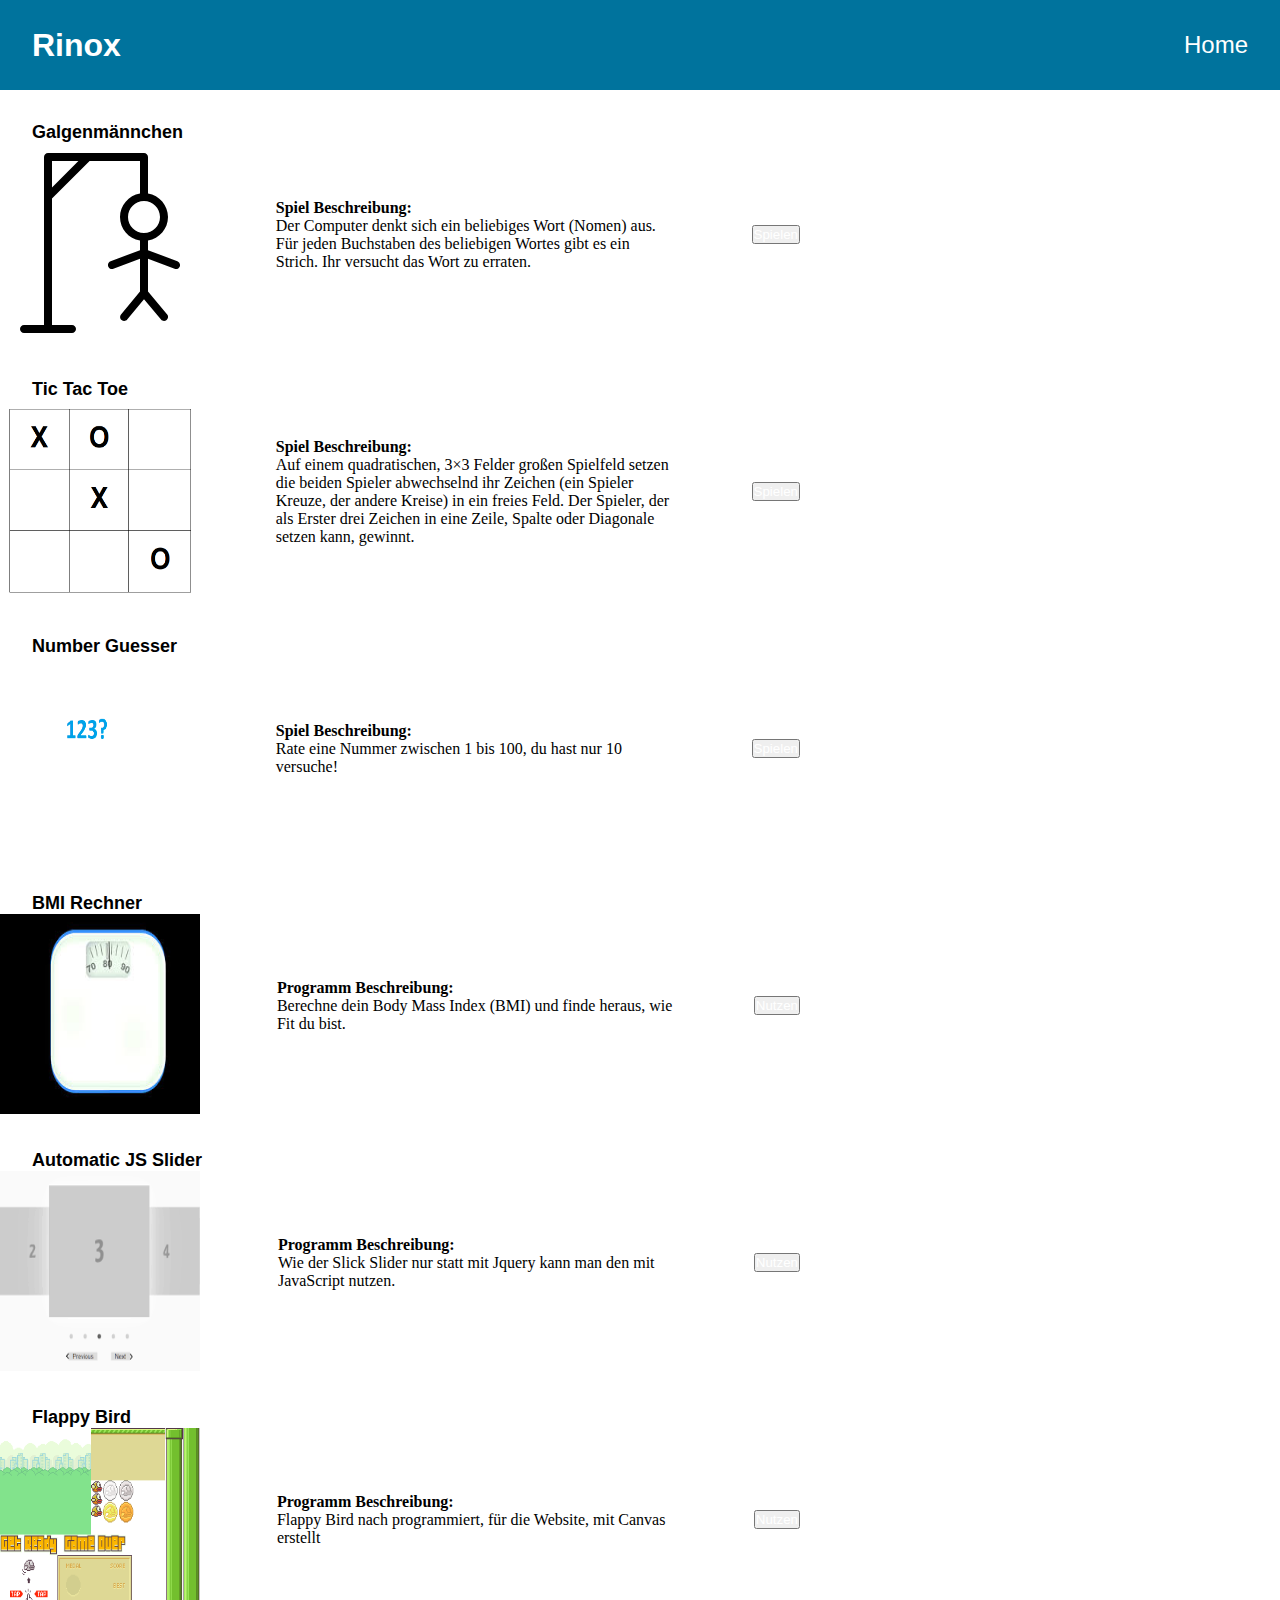
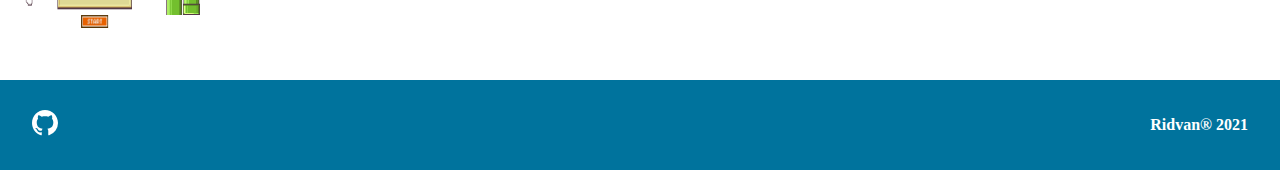
<file: index.html>
<!doctype html> 
<html lang="de">
    <head>
        <title>JsGames Index</title>
        <meta charset="UTF-8">
        <meta name="viewport" content="width=device-width, initial-scale=1">
        <link href="https://cdn.jsdelivr.net/npm/bootstrap@5.1.1/dist/css/bootstrap.min.css" rel="stylesheet" integrity="sha384-F3w7mX95PdgyTmZZMECAngseQB83DfGTowi0iMjiWaeVhAn4FJkqJByhZMI3AhiU" crossorigin="anonymous">
        <link rel="stylesheet" href="index.css">
    </head>
    <body>
       <div class="page-header">
           <h1 class="heading">Rinox</h1>
           <a class="icon" href="index.html">Home</a>
       </div>

       <div class="page-section">
           <div class="container">
               <div>
                   <p class="spielüschrift">Galgenmännchen</p>
                   <img class="hangmanimg" src="./bilder2/hangman.svg" alt="...">
               </div>
               <div class="beschreibung">
                   <p><b>Spiel Beschreibung:</b></p>
                   <p>Der Computer denkt sich ein beliebiges Wort (Nomen) aus.
                    Für jeden Buchstaben des beliebigen Wortes gibt es ein Strich.
                    Ihr versucht das Wort zu erraten.</p>
               </div>
               <div>
                <button id="spiel1btn" type="button" class="btn btn-primary"><a class="spiel" href="hangmangame/hangman.html">Spielen</a></button>
               </div>

           </div>
           <div class="container">
               <div>
                   <p class="spielüschrift">Tic Tac Toe</p>
                   <img class="hangmanimg" src="./bilder2/ttt.png" alt="..." /> 
               </div>
               <div class="beschreibung">
                   <p><b>Spiel Beschreibung:</b></p>
                   <p>Auf einem quadratischen, 3×3 Felder großen Spielfeld setzen die beiden Spieler abwechselnd ihr Zeichen (ein Spieler Kreuze, der andere Kreise) 
                   in ein freies Feld. Der Spieler, der als Erster drei Zeichen in eine Zeile, Spalte oder Diagonale setzen kann, gewinnt.
               </div>
               <div>
                <button id="spiel1btn" type="button" class="btn btn-primary"><a class="spiel" href="./tictactoe/ttt.html">Spielen</a></button>
               </div>
           </div>

           <div class="container">
            <div>
                <p class="spielüschrift">Number Guesser</p>
                <img class="hangmanimg" src="./bilder2/Unbenannt.png" alt="..." />
            </div>
            <div class="beschreibung">
                <p><b>Spiel Beschreibung:</b></p>
                <p>Rate eine Nummer zwischen 1 bis 100, du hast nur 10 versuche!</p>
            </div>
            <div>
                <button id="spiel1btn" type="button" class="btn btn-primary"><a class="spiel" href="numberguesser/nb.html">Spielen</a></button>
            </div>
        </div>
        <div class="container">
         <div>
             <p class="spielüschrift">BMI Rechner</p>
             <img class="hangmanimg" src="./bilder2/waage.jpg" alt="..." />
         </div>
         <div class="beschreibung">
             <p><b>Programm Beschreibung:</b></p>
             <p>Berechne dein Body Mass Index (BMI) und finde heraus, wie Fit du bist.</p>
         </div>
         <div>
             <button id="spiel1btn" type="button" class="btn btn-primary"><a class="spiel" href="./bmirechner/bmi.html">Nutzen</a></button>
         </div>
       </div>
       <div class="container">
        <div>
            <p class="spielüschrift">Automatic JS Slider</p>
            <img class="hangmanimg" src="./bilder2/index.png" alt="..." />
        </div>
        <div class="beschreibung">
            <p><b>Programm Beschreibung:</b></p>
            <p>Wie der Slick Slider nur statt mit Jquery kann man den mit JavaScript nutzen.</p>
        </div>
        <div>
            <button id="spiel1btn" type="button" class="btn btn-primary"><a class="spiel" href="./slider/slider.html">Nutzen</a></button>
        </div>
      </div>
      <div class="container">
        <div>
            <p class="spielüschrift">Flappy Bird</p>
            <img class="hangmanimg" src="./FlappyBird neu/sprite.png" alt="..." />
        </div>
        <div class="beschreibung">
            <p><b>Programm Beschreibung:</b></p>
            <p>Flappy Bird nach programmiert, für die Website, mit Canvas erstellt</p>
        </div>
        <div>
            <button id="spiel1btn" type="button" class="btn btn-primary"><a class="spiel" href="./FlappyBird neu/index.html">Nutzen</a></button>
        </div>
      </div>


       <div class="page-footer">
           <a class="heading-footer" href="https://github.com/RidvanR"><svg xmlns="http://www.w3.org/2000/svg" width="26" height="26" fill="currentColor" class="bi bi-github" viewBox="0 0 16 16">
            <path d="M8 0C3.58 0 0 3.58 0 8c0 3.54 2.29 6.53 5.47 7.59.4.07.55-.17.55-.38 0-.19-.01-.82-.01-1.49-2.01.37-2.53-.49-2.69-.94-.09-.23-.48-.94-.82-1.13-.28-.15-.68-.52-.01-.53.63-.01 1.08.58 1.23.82.72 1.21 1.87.87 2.33.66.07-.52.28-.87.51-1.07-1.78-.2-3.64-.89-3.64-3.95 0-.87.31-1.59.82-2.15-.08-.2-.36-1.02.08-2.12 0 0 .67-.21 2.2.82.64-.18 1.32-.27 2-.27.68 0 1.36.09 2 .27 1.53-1.04 2.2-.82 2.2-.82.44 1.1.16 1.92.08 2.12.51.56.82 1.27.82 2.15 0 3.07-1.87 3.75-3.65 3.95.29.25.54.73.54 1.48 0 1.07-.01 1.93-.01 2.2 0 .21.15.46.55.38A8.012 8.012 0 0 0 16 8c0-4.42-3.58-8-8-8z"/>
          </svg></a>
           <div class="footer-leftside">
            <p class="reference">Ridvan® 2021</p>
           </div>
       </div>

        






        <script src="https://cdn.jsdelivr.net/npm/bootstrap@5.1.1/dist/js/bootstrap.bundle.min.js" integrity="sha384-/bQdsTh/da6pkI1MST/rWKFNjaCP5gBSY4sEBT38Q/9RBh9AH40zEOg7Hlq2THRZ" crossorigin="anonymous"></script>

    </body>
</html>
</file>
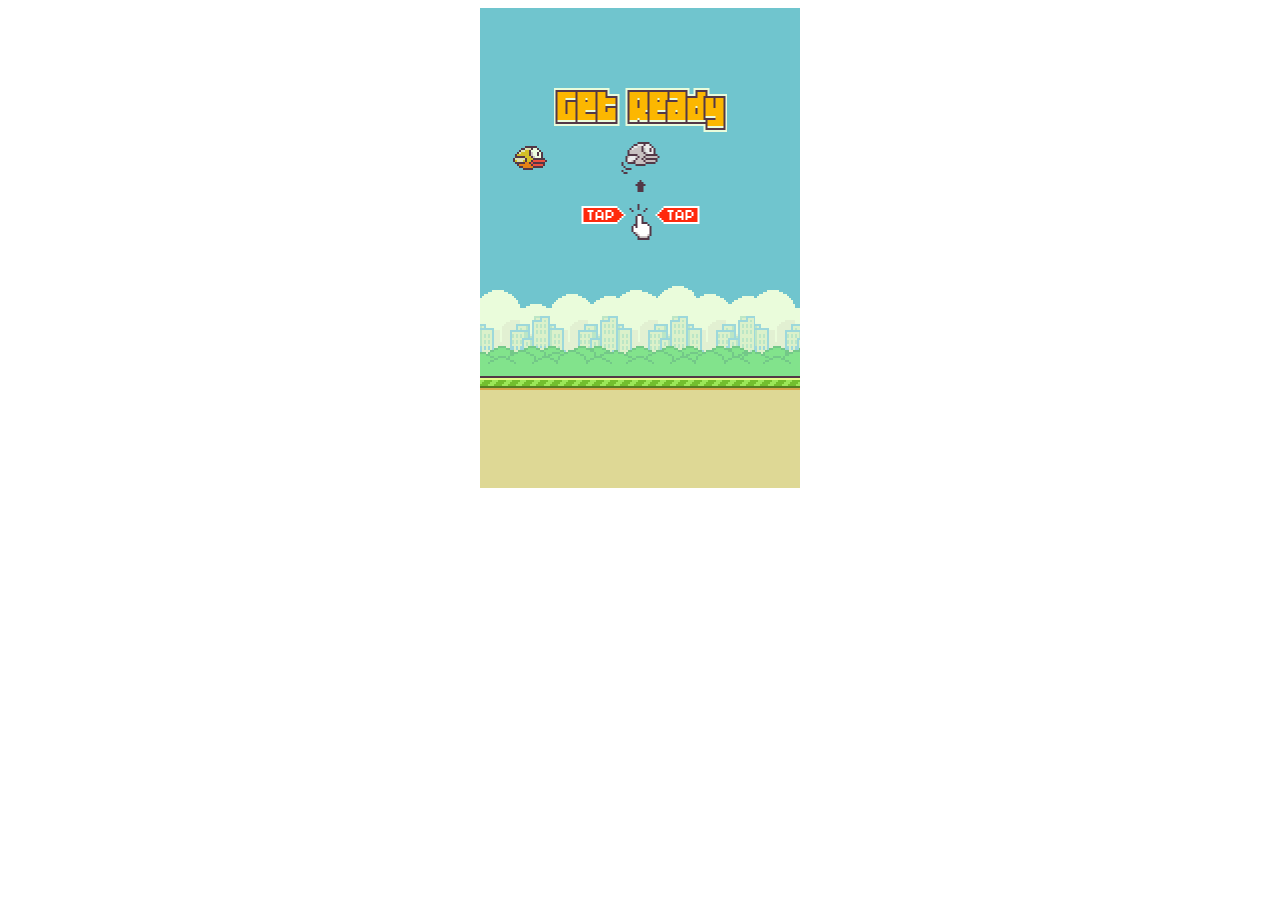
<file: FlappyBird neu/index.html>
<!DOCTYPE html>
<html>
    <head>
        <meta charset="UTF-8">
        <title>Flappy Bird</title>
        <link href="https://fonts.googleapis.com/css?family=Teko:700" rel="stylesheet">
        <style>
            canvas {
                border: 1px;
                display: block;
                margin: 0 auto;
            }
        </style>
    </head>
    <body>
        <canvas id="bird" width="320" height="480"></canvas>

        <script src="app.js"></script>
    </body>
    
</html>
</file>
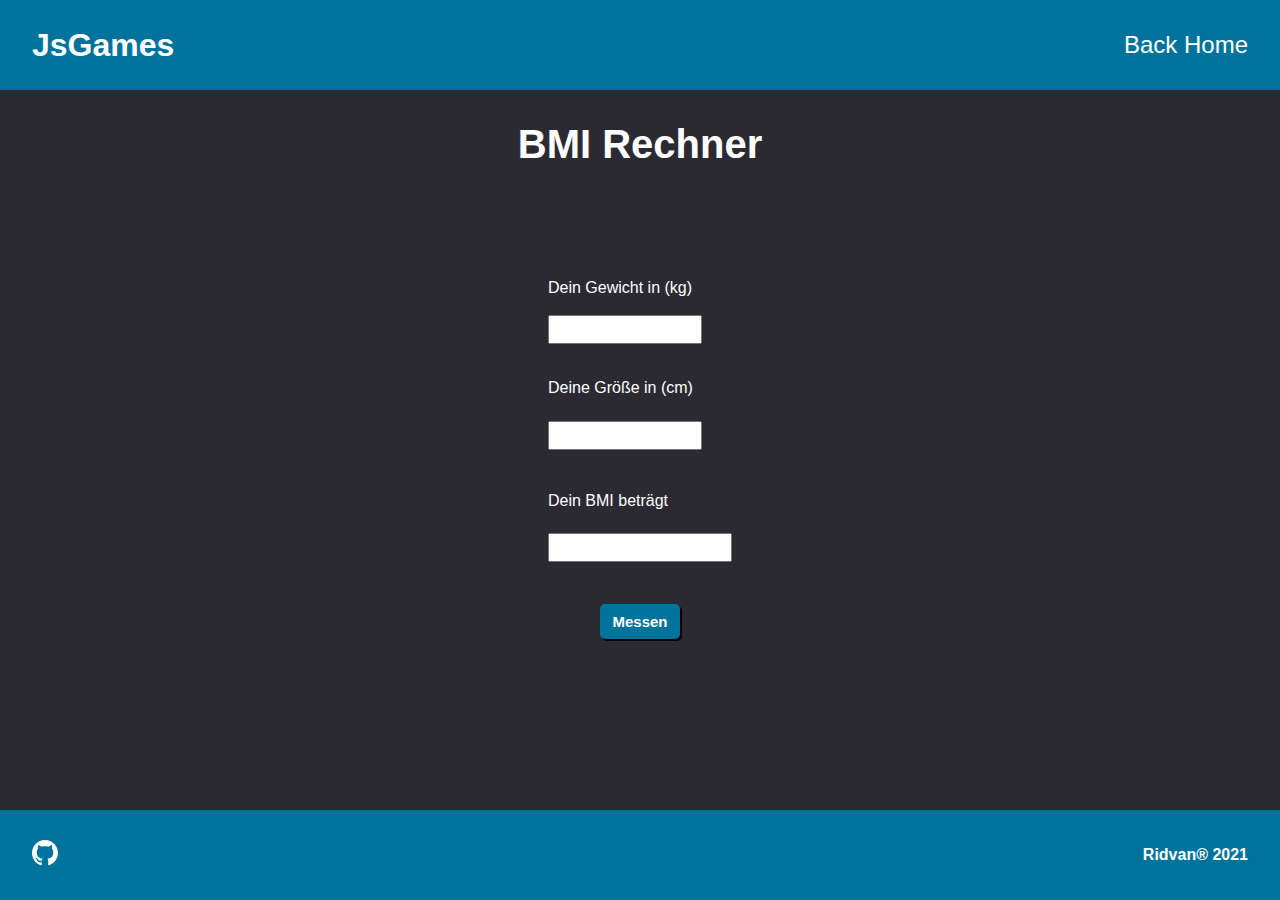
<file: bmirechner/bmi.html>
<!doctype html>
<html lang="de">
<head>
    <title>Bmi Rechner</title>
    <meta charset="UTF-8">
    <meta name="viewport" content="width=device-width, initial-scale=1.0">
    <link rel="stylesheet" href="bmi.css">
</head>
<body>
    <div id="wrapper">
        <header>
            <h1 class="heading">JsGames</h1>
            <a class="bhome" href="../index.html">Back Home</a>
        </header>

        <section>
            <h1 style="text-align: center; margin-top: 2rem; font-size: 40px; color: white;">BMI Rechner</h1>
            <div class="container">
                <label class="wlabel" for="weight">Dein Gewicht in (kg)</label><input id="weight-input" type="text"></input>
                <label class="hlabel" for="height">Deine Größe in (cm)</label><input id="height-input" type="text"></input>
                <label for="bmi-output" id="bmilabel">Dein BMI beträgt</label><input type="text" id="bmi-output" readonly></input>
                <button id="calcbutton">Messen</button>
            </div>

        </section>
           
    </div>
    <div class="page-footer">
        <a class="heading-footer" href="https://github.com/RidvanR"><svg xmlns="http://www.w3.org/2000/svg" width="26" fill="currentColor" height="26" class="bi bi-github" viewBox="0 0 16 16">
         <path d="M8 0C3.58 0 0 3.58 0 8c0 3.54 2.29 6.53 5.47 7.59.4.07.55-.17.55-.38 0-.19-.01-.82-.01-1.49-2.01.37-2.53-.49-2.69-.94-.09-.23-.48-.94-.82-1.13-.28-.15-.68-.52-.01-.53.63-.01 1.08.58 1.23.82.72 1.21 1.87.87 2.33.66.07-.52.28-.87.51-1.07-1.78-.2-3.64-.89-3.64-3.95 0-.87.31-1.59.82-2.15-.08-.2-.36-1.02.08-2.12 0 0 .67-.21 2.2.82.64-.18 1.32-.27 2-.27.68 0 1.36.09 2 .27 1.53-1.04 2.2-.82 2.2-.82.44 1.1.16 1.92.08 2.12.51.56.82 1.27.82 2.15 0 3.07-1.87 3.75-3.65 3.95.29.25.54.73.54 1.48 0 1.07-.01 1.93-.01 2.2 0 .21.15.46.55.38A8.012 8.012 0 0 0 16 8c0-4.42-3.58-8-8-8z"/>
       </svg></a>
        <div class="footer-leftside">
         <p class="reference">Ridvan® 2021</p>
        </div>
    </div>

    <script src="bmi.js" ></script>
</body>
</html>
</file>
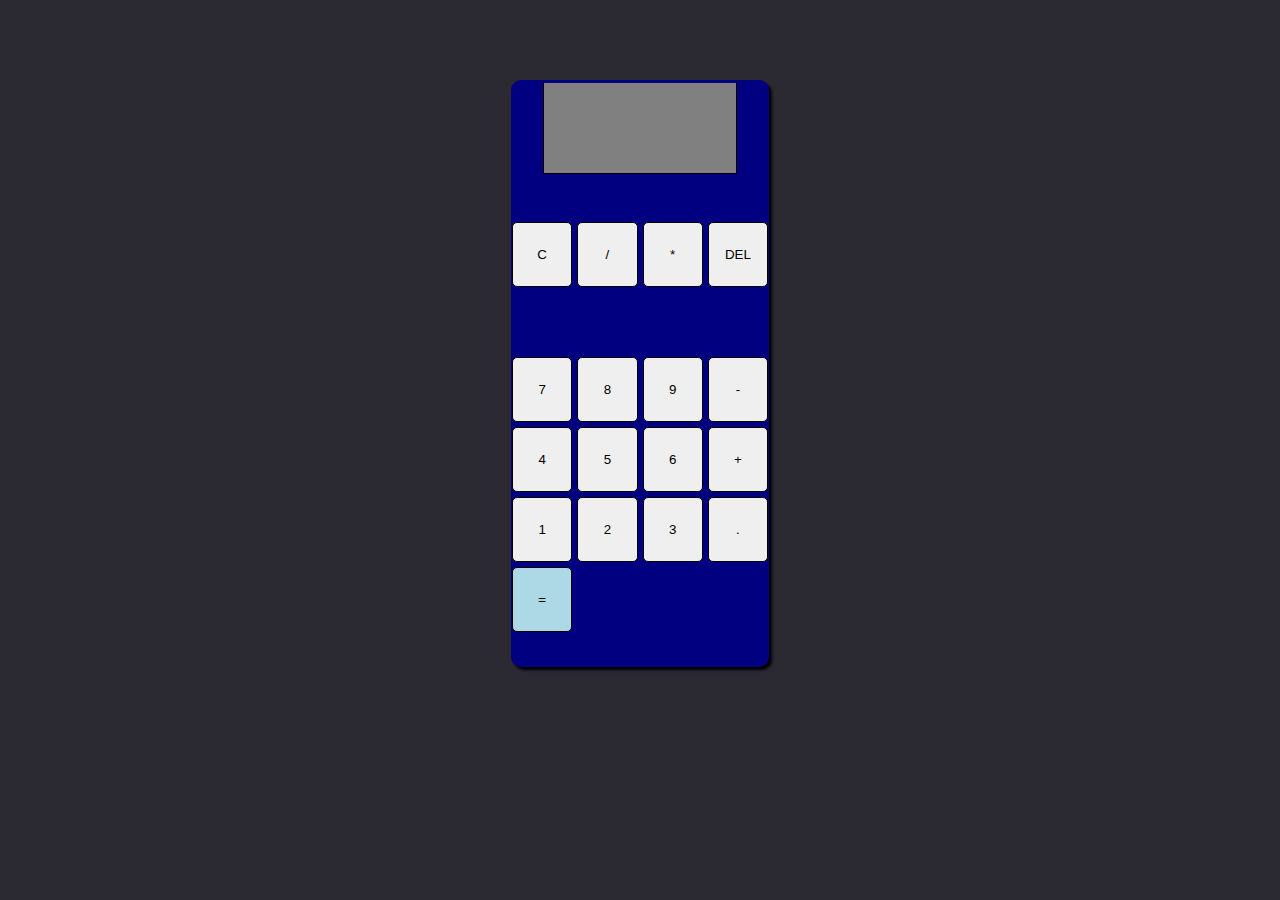
<file: calculator/calc.html>
<!doctype html>
<html lang="de">
<head>
    <title>Taschenrechner</title>
    <meta charset="UTF-8">
    <meta name="viewport" content="width=device-width, initial-scale=1">
    <link href="https://cdn.jsdelivr.net/npm/bootstrap@5.1.1/dist/css/bootstrap.min.css" rel="stylesheet" integrity="sha384-F3w7mX95PdgyTmZZMECAngseQB83DfGTowi0iMjiWaeVhAn4FJkqJByhZMI3AhiU" crossorigin="anonymous">
    <link rel="stylesheet" href="calc.css">
</head>
<body>

        <div class="container"> <!-- Erstellung vom Gehäuse des Taschenrechners -->
            <div class="output" id="output"> <!--Erstellung vom Display-->
                <div id="display" style="font-weight: bold; font-family: Arial, Helvetica, sans-serif; font-size: 30px;"></div>
                <div id="display1" style="font-weight: bold; font-family: Arial, Helvetica, sans-serif; font-size: 30px; text-decoration: underline;"></div>
            </div> <!--Endtag von Erstellung des Displays-->
            <div class="numberbtn" id="numberbtn"> <!--Erstellung von den Tasten-->
                <button class="button">C</button>
                <button class="button">/</button>
                <button class="button">*</button>
                <button class="button">DEL</button>
                <button class="button">7</button>
                <button class="button">8</button>
                <button class="button">9</button>
                <button class="button">-</button>
                <button class="button">4</button>
                <button class="button">5</button>
                <button class="button">6</button>
                <button class="button">+</button>
                <button class="button">1</button>
                <button class="button">2</button>
                <button class="button">3</button>
                <button class="button">.</button>
                <button  id="equal" class="button">=</button>
            </div> <!--Endtag von Erstellung der Tasten-->
        </div> <!--End-Tag vom Gehäuse des Taschenrechners-->

        <script src="calc.js"></script>
</body>
</html>
</file>
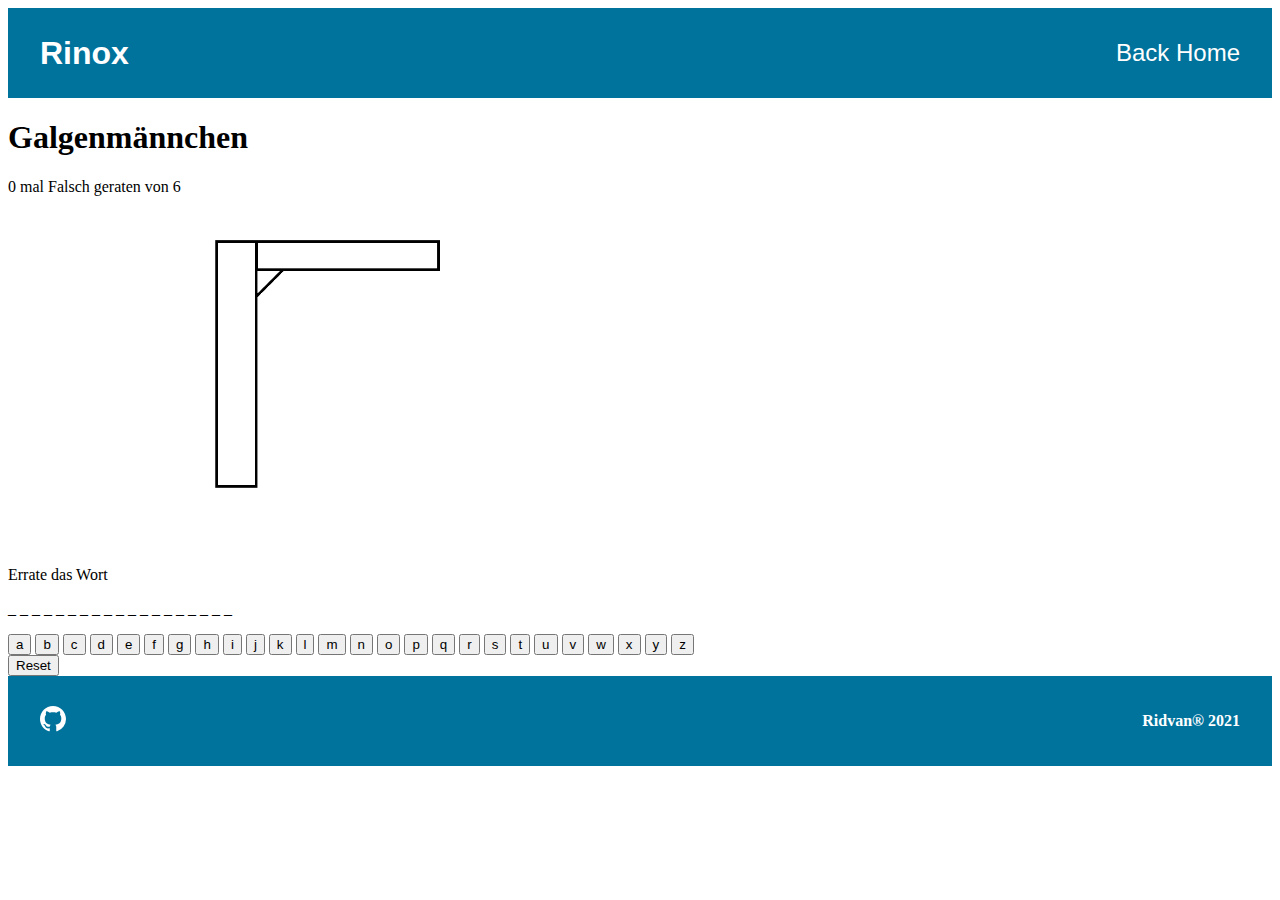
<file: hangmangame/hangman.html>
<!doctype html>
<html lang="de">
    <head>
        <title>Galgenmännchen</title>
        <meta charset="UTF-8">
        <meta name="viewport" content="width=device-width, initial-scale=1">
        <link href="https://cdn.jsdelivr.net/npm/bootstrap@5.1.1/dist/css/bootstrap.min.css" rel="stylesheet" integrity="sha384-F3w7mX95PdgyTmZZMECAngseQB83DfGTowi0iMjiWaeVhAn4FJkqJByhZMI3AhiU" crossorigin="anonymous">
        <link rel="stylesheet" href="hangman.css">
    </head>
    <body>
        <div class="page-header">
            <h1 class="heading1">Rinox</h1>
            <a class="home" href="../index.html">Back Home</a>
        </div>

        <div class="container">
            <h1 class="text-center">Galgenmännchen</h1>
            <div class="float-right"><span id="mistakes">0</span> mal Falsch geraten von <span id="maxWrong"></span></div>
            <div class="text-center">
                <img id='hangManPic' src="../bilder/0.png" alt=":(" height="350px" />
                <p>Errate das Wort</p>
                <p id="wordSpotlight"> Hier geht das Wort</p>
                <div id="keyboard"></div>
                <button class="btn btn-info" onClick="reset()">Reset</button>
            </div>


        </div>
        <div class="page-footer">
            <a class="heading-footer" href="https://github.com/RidvanR"><svg xmlns="http://www.w3.org/2000/svg" width="26" height="26" fill="currentColor" class="bi bi-github" viewBox="0 0 16 16">
                <path d="M8 0C3.58 0 0 3.58 0 8c0 3.54 2.29 6.53 5.47 7.59.4.07.55-.17.55-.38 0-.19-.01-.82-.01-1.49-2.01.37-2.53-.49-2.69-.94-.09-.23-.48-.94-.82-1.13-.28-.15-.68-.52-.01-.53.63-.01 1.08.58 1.23.82.72 1.21 1.87.87 2.33.66.07-.52.28-.87.51-1.07-1.78-.2-3.64-.89-3.64-3.95 0-.87.31-1.59.82-2.15-.08-.2-.36-1.02.08-2.12 0 0 .67-.21 2.2.82.64-.18 1.32-.27 2-.27.68 0 1.36.09 2 .27 1.53-1.04 2.2-.82 2.2-.82.44 1.1.16 1.92.08 2.12.51.56.82 1.27.82 2.15 0 3.07-1.87 3.75-3.65 3.95.29.25.54.73.54 1.48 0 1.07-.01 1.93-.01 2.2 0 .21.15.46.55.38A8.012 8.012 0 0 0 16 8c0-4.42-3.58-8-8-8z"/>
              </svg></a>
             <p class="reference">Ridvan® 2021</p>
            </div>



        <script src="../hangmangame/hangman.js"></script>
    </body>
</html>
</file>
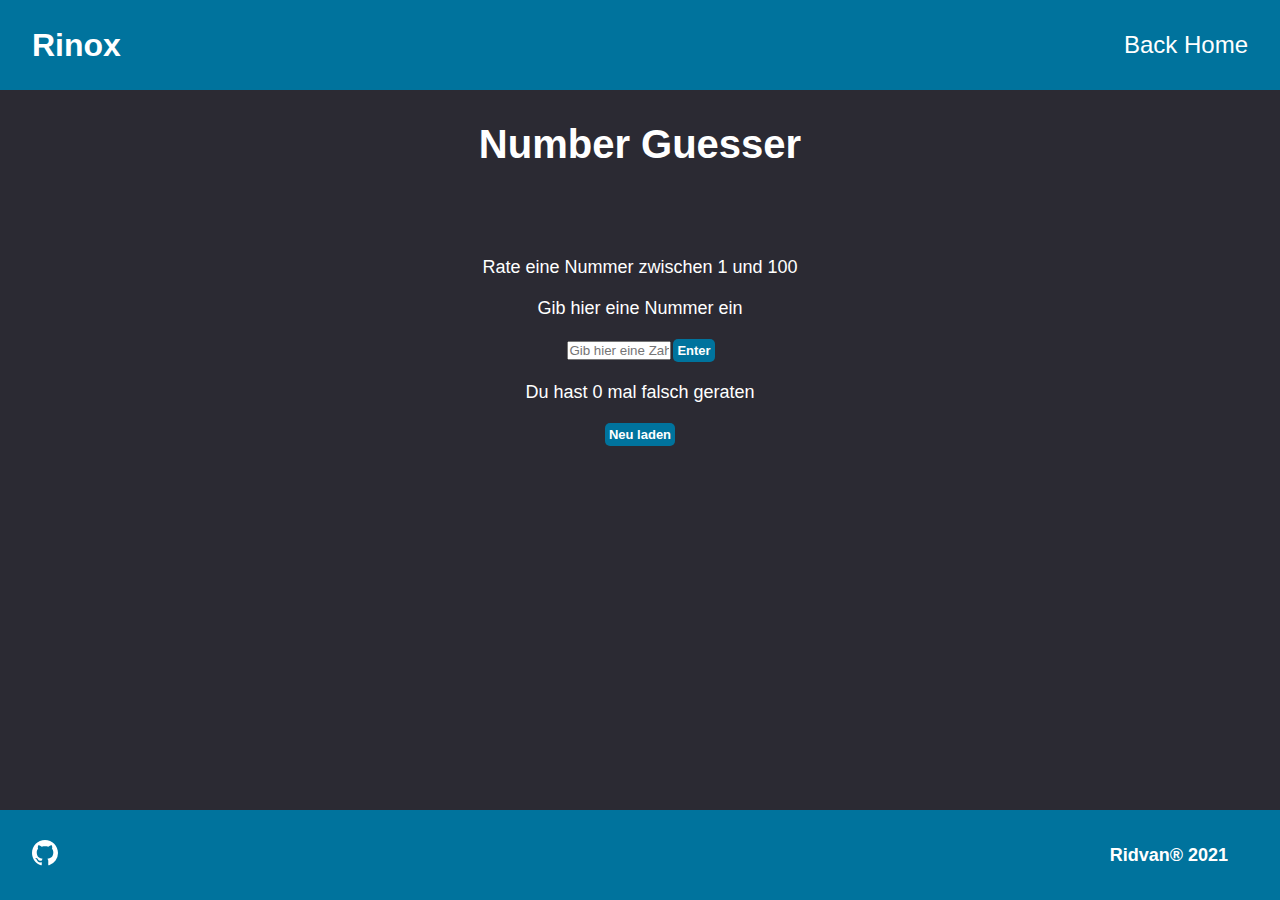
<file: numberguesser/nb.html>
<!DOCTYPE html>
<html lang="de">
    <head>
        <title>Number Guesser</title>
        <meta charset="UTF-8">
        <meta name="viewport" content="width=device-width, initial-scale=1">
        <link rel="stylesheet" href="nb.css">
    </head>
    <body>
        <header>
            <h1 class="heading">Rinox</h1>
            <a class="backhome" href="../index.html"> Back Home</a>
        </header>
        <h1 style="text-align: center; margin-top: 2rem; font-size: 40px; color: white;">Number Guesser</h1>
        <div class="container">
            <p>Rate eine Nummer zwischen 1 und 100</p>
            <p id="output-text">Gib hier eine Nummer ein</p>
            <input type="text" id="userInput" placeholder="Gib hier eine Zahl ein"><button class="new" id="btn">Enter</button>
            <p id="wrongGuesses"> Du hast 0 mal falsch geraten</p>
            <button class="new" id="new">Neu laden</button>
        </div>
        <div class="page-footer">
            <a class="heading-footer" href="https://github.com/RidvanR"><svg xmlns="http://www.w3.org/2000/svg" width="26" height="26" fill="currentColor" class="bi bi-github" viewBox="0 0 16 16">
             <path d="M8 0C3.58 0 0 3.58 0 8c0 3.54 2.29 6.53 5.47 7.59.4.07.55-.17.55-.38 0-.19-.01-.82-.01-1.49-2.01.37-2.53-.49-2.69-.94-.09-.23-.48-.94-.82-1.13-.28-.15-.68-.52-.01-.53.63-.01 1.08.58 1.23.82.72 1.21 1.87.87 2.33.66.07-.52.28-.87.51-1.07-1.78-.2-3.64-.89-3.64-3.95 0-.87.31-1.59.82-2.15-.08-.2-.36-1.02.08-2.12 0 0 .67-.21 2.2.82.64-.18 1.32-.27 2-.27.68 0 1.36.09 2 .27 1.53-1.04 2.2-.82 2.2-.82.44 1.1.16 1.92.08 2.12.51.56.82 1.27.82 2.15 0 3.07-1.87 3.75-3.65 3.95.29.25.54.73.54 1.48 0 1.07-.01 1.93-.01 2.2 0 .21.15.46.55.38A8.012 8.012 0 0 0 16 8c0-4.42-3.58-8-8-8z"/>
           </svg></a>
            <div class="footer-leftside">
             <p class="reference">Ridvan® 2021</p>
            </div>
        </div>

        <script src="nb.js"></script>
    </body>
</html>
</file>
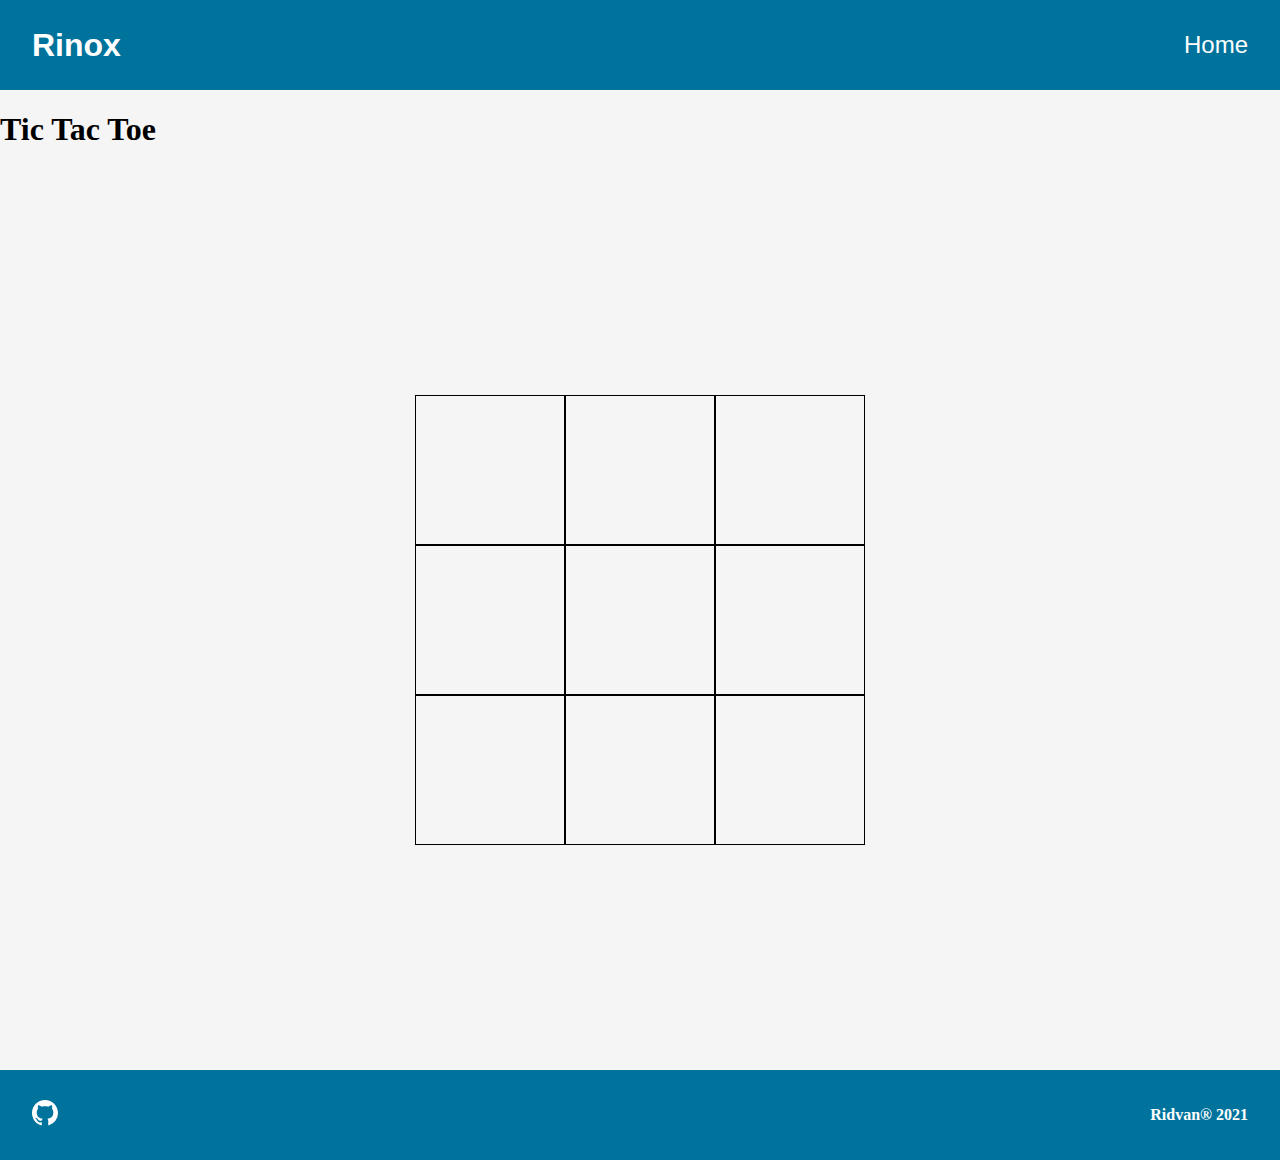
<file: tictactoe/ttt.html>
<!doctype html>
<html lan="de">
<head>
    <title>JsSpiele</title>
    <meta charset="UTF-8">
    <meta name="viewport" content="width=device-width, initial-scale=1">
    <link href="https://cdn.jsdelivr.net/npm/bootstrap@5.1.1/dist/css/bootstrap.min.css" rel="stylesheet" integrity="sha384-F3w7mX95PdgyTmZZMECAngseQB83DfGTowi0iMjiWaeVhAn4FJkqJByhZMI3AhiU" crossorigin="anonymous">
    <link rel="stylesheet" href="../tictactoe/ttt.css">
    <script src="ttt.js" defer></script>
</head>
<body>

    <div class="page-header">
        <h1 class="heading">Rinox</h1>
        <a class="icon" href="../index.html">Home</a>
    </div>

    <div class="text-center">
        <h1>Tic Tac Toe</h1>
    </div>
    <div class="board" id="board">
        <div class="cell"  data-cell></div>
        <div class="cell"  data-cell></div>
        <div class="cell"  data-cell></div>
        <div class="cell"  data-cell></div>
        <div class="cell"  data-cell></div>
        <div class="cell"  data-cell></div>
        <div class="cell"  data-cell></div>
        <div class="cell"  data-cell></div>
        <div class="cell"  data-cell></div>
    </div>

    <div class="winning-message" id="winningMessage">
        <div data-winnig-message-text></div>
        <button id="restartButton">Restart</button>
    </div>

    <div class="page-footer">
        <a class="heading-footer" href="https://github.com/RidvanR"><svg xmlns="http://www.w3.org/2000/svg" width="26" height="26" fill="currentColor" class="bi bi-github" viewBox="0 0 16 16">
            <path d="M8 0C3.58 0 0 3.58 0 8c0 3.54 2.29 6.53 5.47 7.59.4.07.55-.17.55-.38 0-.19-.01-.82-.01-1.49-2.01.37-2.53-.49-2.69-.94-.09-.23-.48-.94-.82-1.13-.28-.15-.68-.52-.01-.53.63-.01 1.08.58 1.23.82.72 1.21 1.87.87 2.33.66.07-.52.28-.87.51-1.07-1.78-.2-3.64-.89-3.64-3.95 0-.87.31-1.59.82-2.15-.08-.2-.36-1.02.08-2.12 0 0 .67-.21 2.2.82.64-.18 1.32-.27 2-.27.68 0 1.36.09 2 .27 1.53-1.04 2.2-.82 2.2-.82.44 1.1.16 1.92.08 2.12.51.56.82 1.27.82 2.15 0 3.07-1.87 3.75-3.65 3.95.29.25.54.73.54 1.48 0 1.07-.01 1.93-.01 2.2 0 .21.15.46.55.38A8.012 8.012 0 0 0 16 8c0-4.42-3.58-8-8-8z"/>
          </svg></a>
         <p class="reference">Ridvan® 2021</p>
        </div>


</body>
</html>
</file>
<file: index.css>
* {
    padding: 0px; 
    margin: 0px; 
}

.page-header { 
    height: 10vh;
    display: flex; 
    justify-content: space-between;
    align-items: center;
    background-color: #00739D;
}

.icon {
  margin-right: 2rem; 
  text-decoration: none;
  color: white;
  font-family: Arial, Helvetica, sans-serif;
  font-size: x-large;
}

.icon:hover {
    color:#EDEDED ;

}
.heading {
    margin-left: 2rem; 
    color: white; 
    font-family: Arial, Helvetica, sans-serif; 
    font-weight: bold;
}

.page-footer {
    background-color: #00739D;
    height: 10vh;
    display: flex; 
    justify-content: space-between;  
    margin-top: 3rem;

}

.heading-footer {
    margin-top: auto;
    margin-bottom: auto; 
    color: white; 
    font-weight: bold;
    margin-left: 2rem; 

}

.footer-leftside {
    color: white; 
    font-weight: bold; 
    margin-top: auto;
    margin-bottom: auto;
    margin-right: 2rem; 
}

.page-section { 
    background-color: white;
}

.hangmanimg {
    height: 200px;
    width: 200px;
}

.spiel {
    color: white;
    text-decoration: none;
}

.spiel:hover {
    color: wheat;
}

.spielüschrift {
    font-family: Arial, Helvetica, sans-serif;
    font-size: large;
    margin-left: 2rem;
    font-weight: bold;
}

.beschreibung {
    width: 400px;
}

.container {
    display: flex;
    justify-content: space-between;
    align-items: center;
    margin-top: 2rem;
}

#spiel1btn {
    margin-right: 30rem; 
}
</file>
<file: bmirechner/bmi.css>
* {
    margin: 0px; 
    padding: 0px;
    font-family: Arial, Helvetica, sans-serif; 
}

body {
    background-color: rgba(43, 42, 51, 1);
}

.wrapper {
    height: 100vh; 
}

header {
    height: 10vh;
    width: 100vw;
    background-color: #00739D;
    display: flex; 
    justify-content: space-between;
    align-items: center;
}

.heading {
    color: white; 
    font-weight: bold;
    margin-left: 2rem; 
    background: transparent; 
}

.bhome {
    color: white; 
    text-decoration: none;
    margin-right: 2rem; 
    font-size: x-large;
    cursor: pointer;
    background: transparent;    
}

.bhome:hover {
    color: #EDEDED;
    background-color: #0386b6;

}

.container {
    height: 40vh;
    width: 30%;
    display: grid; 
    grid-template-columns: 50px 1fr 1fr 1fr 50px;
    grid-template-rows: 100px 1fr 1fr;
    margin-top: 7rem;  
    margin-left: auto; 
    margin-right: auto;
}

#weight-input {
    height: 25px; 
    width: 150px;
    grid-column-start: 3;
    grid-column-end: 4;
    grid-row-start: 1;
    grid-row-end: 1;
    align-self: center; 
    font-weight: bold;
}

.wlabel {
    grid-column-start: 3;
    grid-column-end: 4;
    grid-row-start: 1;
    grid-row-end: 1;
    color: white; 
}

#height-input {
    height: 25px; 
    width: 150px;
    grid-column-start: 3;
    grid-column-end: 3;
    grid-row-start: 2;
    grid-row-end: 2;
    align-self: center;
    font-weight: bold;
}

.hlabel {
    grid-column-start: 3;
    grid-column-end: 3;
    grid-row-start: 2;
    grid-row-end: 2;
    color: white;
}

#bmi-output {
    height: 25px; 
    width: 180px;
    grid-column-start: 3;
    grid-column-end: 3;
    grid-row-start: 3;
    grid-row-end: 3;
    align-self: center; 
    font-weight: bold;
}

#bmilabel {
    grid-column-start: 3;
    grid-column-end: 3;
    grid-row-start: 3;
    grid-row-end: 3;
    color: white; 
}

#calcbutton {
    height: 35px; 
    width: 80px;
    grid-column-start: 3;
    grid-column-end: 3;
    grid-row-start: 4;
    grid-row-end: 4;
    align-self: center;
    justify-self: center;
    background-color: #00739D; 
    color: white;
    font-size: 15px; 
    font-weight: bold;
    box-shadow: 2px 2px black; 
    border-style: none;
    border-radius: 5px;
    cursor: pointer;
}

#calcbutton:hover {
    background-color: #084b63;
}

.page-footer {
    background-color: #00739D;
    display: flex;
    width: 100%;
    height: 10vh;
    display: flex; 
    justify-content: space-between;  
    position: absolute;
    bottom: 0;

}

.heading-footer {
    margin-top: auto;
    margin-bottom: auto;  
    color: white;
    font-weight: bold;
    margin-left: 2rem; 

}

.heading-footer:hover {
    color: blue;
}

.footer-leftside {
    color: white; 
    font-weight: bold; 
    margin-top: auto;
    margin-bottom: auto;
    margin-right: 2rem; 
}
</file>
<file: calculator/calc.css>
* {
    font-family: Arial, Helvetica, sans-serif;
}

body {
    background-color: rgba(43, 42, 51, 1);
}


.container {
    margin-left: auto; 
    margin-right: auto;
    margin-top: 5rem; 
    height: 65vh;
    width: 20vw;
    background-color: navy;
    box-shadow: 3px 3px 3px black;
    border: 1px solid transparent;
    border-radius: 10px;
}

.output {
    background-color: gray;  
    width: 15vw;
    height: 10vh;
    margin-left: auto; 
    margin-right: auto;
    border: 1px solid black;
    border-top: 2px solid navy;
    display: flex;
    flex-direction: column;
}

.numberbtn {
    display: grid; 
    grid-template-columns: 1fr 1fr 1fr 1fr;
    grid-template-rows: 2fr 1fr 1fr 1fr 2fr;
    margin-top: 3rem;
    gap: 5px;
}

button:hover {
    background-color: gray;
}

button:active {
    transform: translateY(3px);
}

button {
    border-radius: 5px;
    border: 1px solid black;
    height: 65px
}

p {
    color: black; 
    font-size: 25px; 
}

#equal {
    background-color: lightblue;
}
</file>
<file: hangmangame/hangman.css>
.page-header { 
    height: 10vh;
    display: flex; 
    justify-content: space-between;
    align-items: center;
    background-color: #00739D;
}

.home {
    margin-right: 2rem; 
    text-decoration: none;
    color: white;
    font-family: Arial, Helvetica, sans-serif;
    font-size: x-large;
  }
  
  .home:hover {
      color:#EDEDED ;
  
  }


.heading1 {
    color: white; 
    font-family: Arial, Helvetica, sans-serif; 
    font-weight: bold;
    margin-left: 2rem; 
}

.page-footer {
    background-color: #00739D;
    height: 10vh;
    display: flex; 
    width: 100%;
    position:absolute;
    bottom: 0;
    justify-content: space-between;  
    align-items: center;
}

@media (max-width: 1500px) {
    .page-footer {
        position: relative;
        bottom: 0;
        background-color: #00739D;
    }
}



.heading-footer {
    margin-top: auto;
    margin-bottom: auto; 
    color: white; 
    font-weight: bold;
    margin-left: 2rem; 

}

.reference {
    color: white; 
    font-weight: bold; 
    margin-top: auto;
    margin-bottom: auto;
    margin-right: 2rem; 
}
</file>
<file: numberguesser/nb.css>
* {
    font-family: Arial, Helvetica, sans-serif; 
    margin: 0px; 
    padding: 0px; 
}

body {
    background-color: rgba(43, 42, 51, 1);
    height: 100vh;
}

header { 
    height: 10vh;
    display: flex; 
    justify-content: space-between;
    align-items: center;
    background-color: #00739D;
}

.heading {
    margin-left: 2rem; 
    color: white; 
    font-family: Arial, Helvetica, sans-serif; 
    font-weight: bold;
    background-color: transparent;
}

.backhome {
    margin-right: 2rem; 
    text-decoration: none;
    color: white;
    font-family: Arial, Helvetica, sans-serif;
    font-size: x-large;
    background-color: transparent;
    cursor: pointer; 
}

.backhome:hover {
    color: #EDEDED; 
    background-color: #0386b6;
}

.container {
    width: 30vw;
    height: 20vh;
    margin: auto;
    text-align: center; 
    margin-top: 10vh;
}

p {
    color: white;
    font-size: large;
    margin: 20px;
}

input {
    width: 100px;
    margin: 2px; 
}

.new {
    padding: 0.25rem;
    border-radius: 5px;
    background-color: #00739D;
    border: none;
    color: white;
    font-weight: bold;
    font-size: small;
}

.new:active {
    transform: translateY(5px);
}
.page-footer {
    background-color: #00739D;
    height: 10vh;
    display: flex; 
    justify-content: space-between;  
    position: absolute;
    bottom: 0;
    width: 100%;

}

.heading-footer {
    margin-top: auto;
    margin-bottom: auto; 
    color: white; 
    font-weight: bold;
    margin-left: 2rem; 

}

.footer-leftside {
    color: white; 
    font-weight: bold; 
    margin-top: auto;
    margin-bottom: auto;
    margin-right: 2rem; 
}
</file>
<file: tictactoe/ttt.css>
*, *::after, *::before {
    box-sizing: border-box; 
}

.page-header { 
    height: 10vh;
    display: flex; 
    justify-content: space-between;
    align-items: center;
    background-color: #00739D;
    width: auto;
}

.icon {
  margin-right: 2rem; 
  text-decoration: none;
  color: white;
  font-family: Arial, Helvetica, sans-serif;
  font-size: x-large;
}

.icon:hover {
    color:#EDEDED ;

}
.heading {
    margin-left: 2rem; 
    color: white; 
    font-family: Arial, Helvetica, sans-serif; 
    font-weight: bold;
}

.page-footer {
    background-color: #00739D;
    height: 10vh;
    display: flex; 
    justify-content: space-between;  
    align-items: center;
}

.heading-footer {
    margin-top: auto;
    margin-bottom: auto; 
    color: white; 
    font-weight: bold;
    margin-left: 2rem; 

}

.reference {
    color: white; 
    font-weight: bold; 
    margin-top: auto;
    margin-bottom: auto;
    margin-right: 2rem; 
}

:root {
    --cell-size: 150px;
    --mark-size: calc(var(--cell-size) * .9);
}

body {
    margin: 0;
    background-color: whitesmoke;
}

.board  {
    width: 100vw; 
    height: 100vh; 
    display: grid;
    justify-content: center;
    align-content: center;
    justify-items: center;
    align-items: center;
    grid-template-columns: repeat(3, auto);
}

.cell {
    width: var(--cell-size);
    height: var(--cell-size);
    border: 1px solid; 
    display: flex;
    justify-content: center;
    align-items: center;
    position: relative;
    cursor: pointer; 
}


.cell.x,
.cell.circle {
    cursor: not-allowed;
}

.cell.x::before,
.cell.x::after,
.cell.circle::before {
    background-color: black;
}


.board.x .cell:not(.x):not(.circle):hover::before,
.board.x .cell:not(.x):not(.circle):hover::after,
.board.circle .cell:not(.x):not(.circle):hover::before {
    background-color: lightgrey;
}

.cell.x::before,
.cell.x::after,
.board.x .cell:not(.x):not(.circle):hover::before,
.board.x .cell:not(.x):not(.circle):hover::after {
    content: '';
    position: absolute;
    width: calc(var(--mark-size) * .15);
    height: var(--mark-size); 
}

.cell.x::before,
.board.x .cell:hover::before {
    transform: rotate(45deg);
}
.cell.x::after,
.board.x .cell:hover::after {
    transform: rotate(-45deg); 
}

.cell.circle::before,
.cell.circle::after,
.board.circle .cell:not(.x):not(.circle):hover::before,
.board.circle .cell:not(.x):not(.circle):hover::after {
    content: '';
    position: absolute; 
    border-radius: 50%;
}

.cell.circle::before,
.board.circle .cell:not(.x):not(.circle):hover::before {
    width: var(--mark-size);
    height: var(--mark-size);

}

.cell.circle::after,
.board.circle .cell:not(.x):not(.circle):hover::after {
    width: calc(var(--mark-size) * .7);
    height: calc(var(--mark-size) * .7);
    background-color: white;

}

.winning-message {
    display: none; 
    position: fixed; 
    top: 0; 
    left: 0; 
    right: 0; 
    bottom: 0; 
    background-color: rgba(0, 0, 0, .9);
    justify-content: center;
    align-items: center;
    color: white; 
    font-size: 5rem; 
    flex-direction: column;
}

.winning-message button {
    font-size: 3rem;
    background-color: white;
    border: 1px solid black; 
    padding: .25em .5em;
    cursor: pointer;
}

.winning-message button:hover {
    background-color: navy;
    border-color: white; 
    color: white; 

}

.winning-message.show {
    display: flex; 
}
</file>
